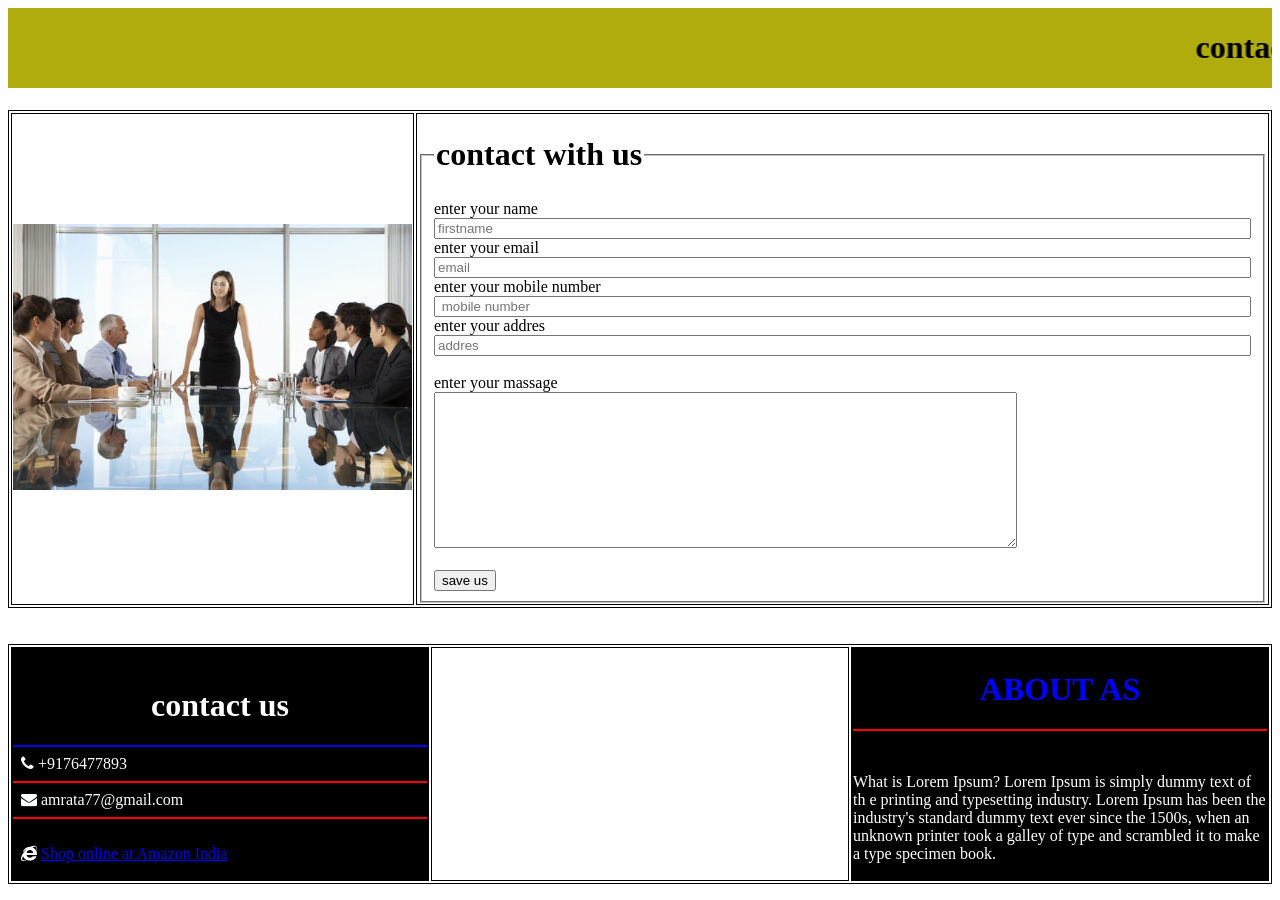
<file: contacters/index.html>
<!DOCTYPE html>
<html lang="en" dir="ltr">
  <head>
    <meta charset="utf-8">
    <link rel="stylesheet" href="https://cdnjs.cloudflare.com/ajax/libs/font-awesome/4.7.0/css/font-awesome.min.css">
    <title>contact</title>
  </head>
  <body>
<marquee bgcolor="blacke">
 <h1><font color="black">contact with my company </font></h1>

    </marquee>
    <br/>
     <br/>
    <table border="1" width="100%" bordercolor="black">
      <tr>
        <td width="50%">
<img src="1.jpg" width="100%">

        </td>
        <td width="50%">
<fieldset>

  <legend><h1>contact with us</h1></legend>
<form>
  <label>enter your name</label>
  <input placeholder="firstname" size="100">
  <label>enter your email</label>
  <input placeholder="email" size="100">
  <label>enter your mobile number</label>
  <input placeholder=" mobile number" size="100">
  <label>enter your addres</label>
  <input placeholder="addres" size="100">
     <br/>
      <br/>
  <label>enter your massage</label>
    <br/>
   <textarea rows="10" cols="70"></textarea>
   <br/>
      <br/>
   <button bgcolor="red">save us</button>

</form>

</fieldset>
        </td>
      </tr>
    </table>
<br/>
<br/>
    <table border="1" bordercolor="black" width="100%">
      <tr>
        <td width="33.3%" bgcolor="black">
          <font color="white">
<h1 align="center">contact us</h1>
<hr color="blue"/>
&nbsp;
<i class="fa fa-phone"></i>
<label>+9176477893</label>
<hr color="red"/>
 
&nbsp;
<i class="fa fa-envelope"></i>
<label>amrata77@gmail.com</label>
<hr color="red"/>
<br/>
&nbsp;
<i class="fa fa-internet-explorer"></i>
<a href="https://www.amazon.in" target="_blank">
Shop online at Amazon India
</a>

          </font>

        </td>

        <td width="33.3%"></td>

        <td width="33.3%" bgcolor="black">
<font color="white">

<h1 align="center"><font color="blue">ABOUT AS</font></h1>
<hr color="red"/>
&nbsp;
<p>
  What is Lorem Ipsum?
  Lorem Ipsum is simply dummy text of th
  e printing and typesetting industry. Lorem Ipsum has been the
   industry's standard dummy text ever since the 1500s, when an
    unknown printer took
  a galley of type and scrambled it to make a type specimen book.

</p>



</font>



        </td>
      </tr>
    </table>

  </body>
</html>
</file>
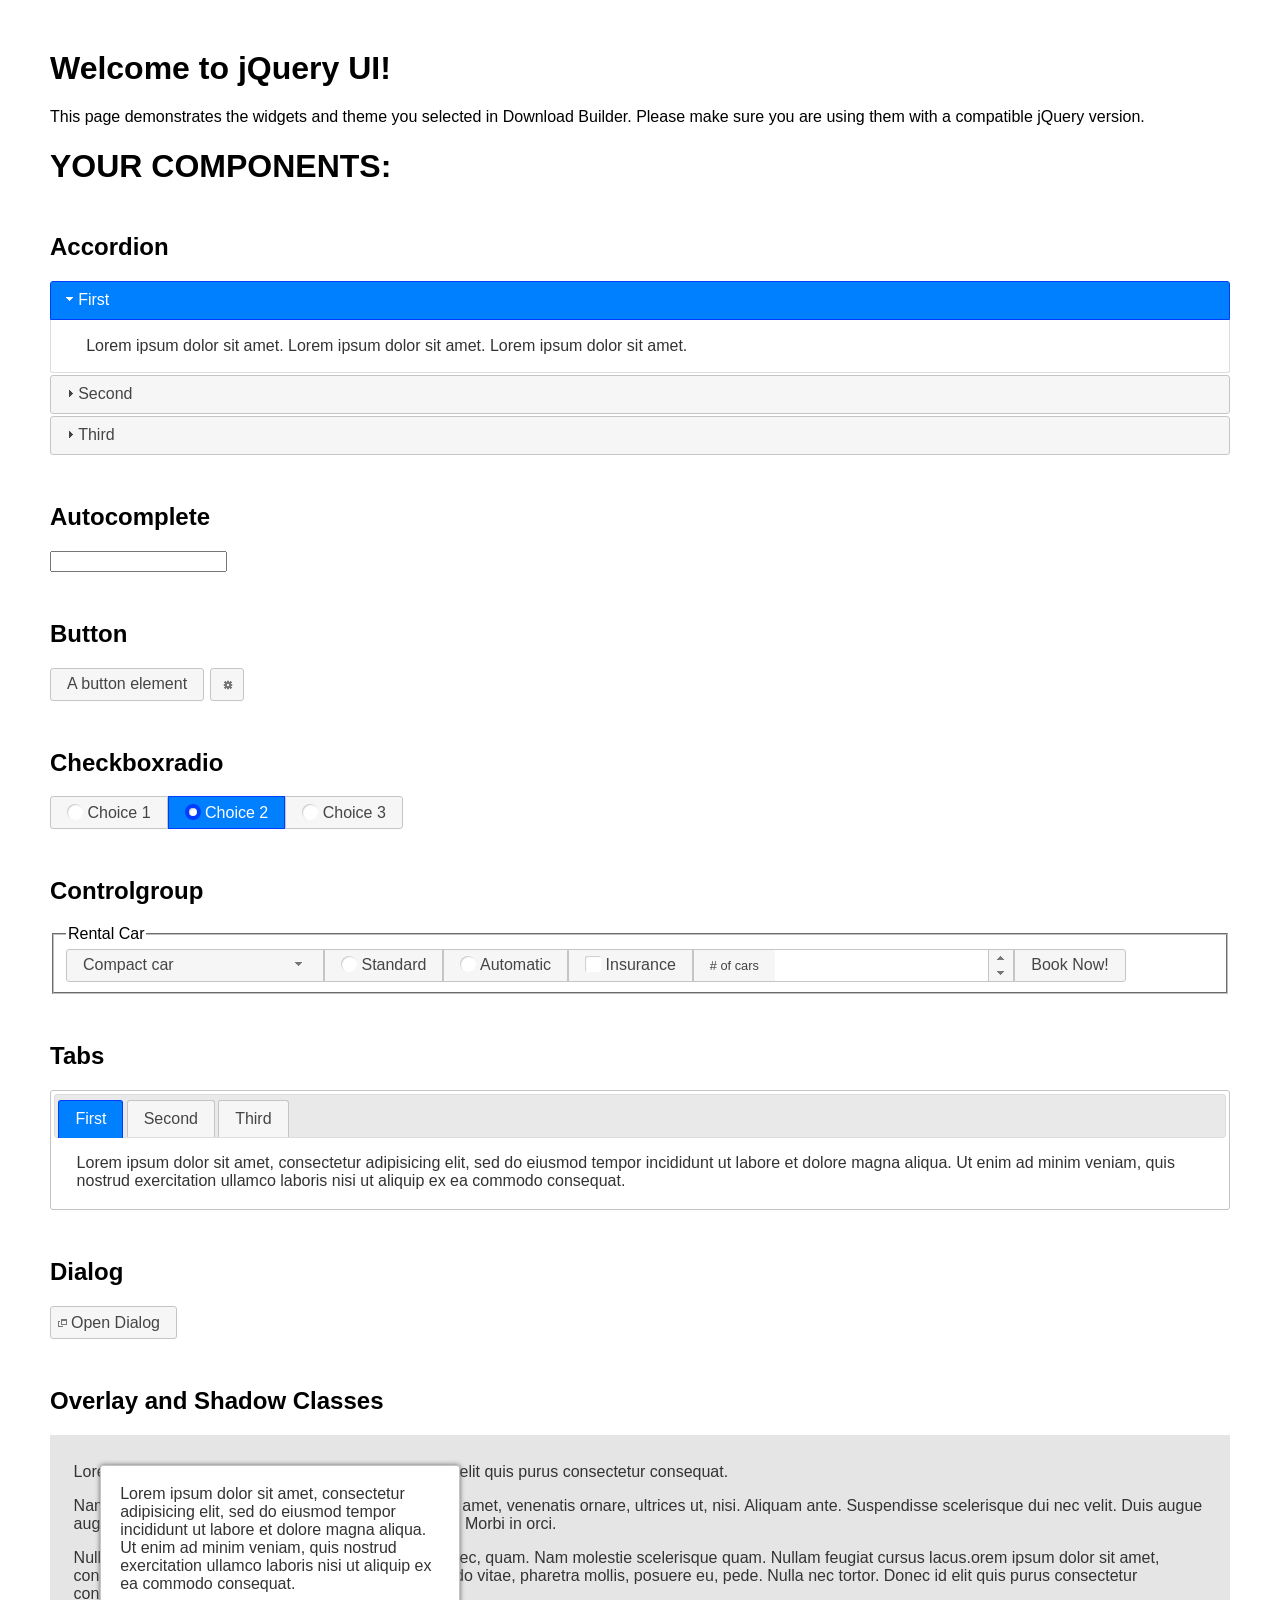
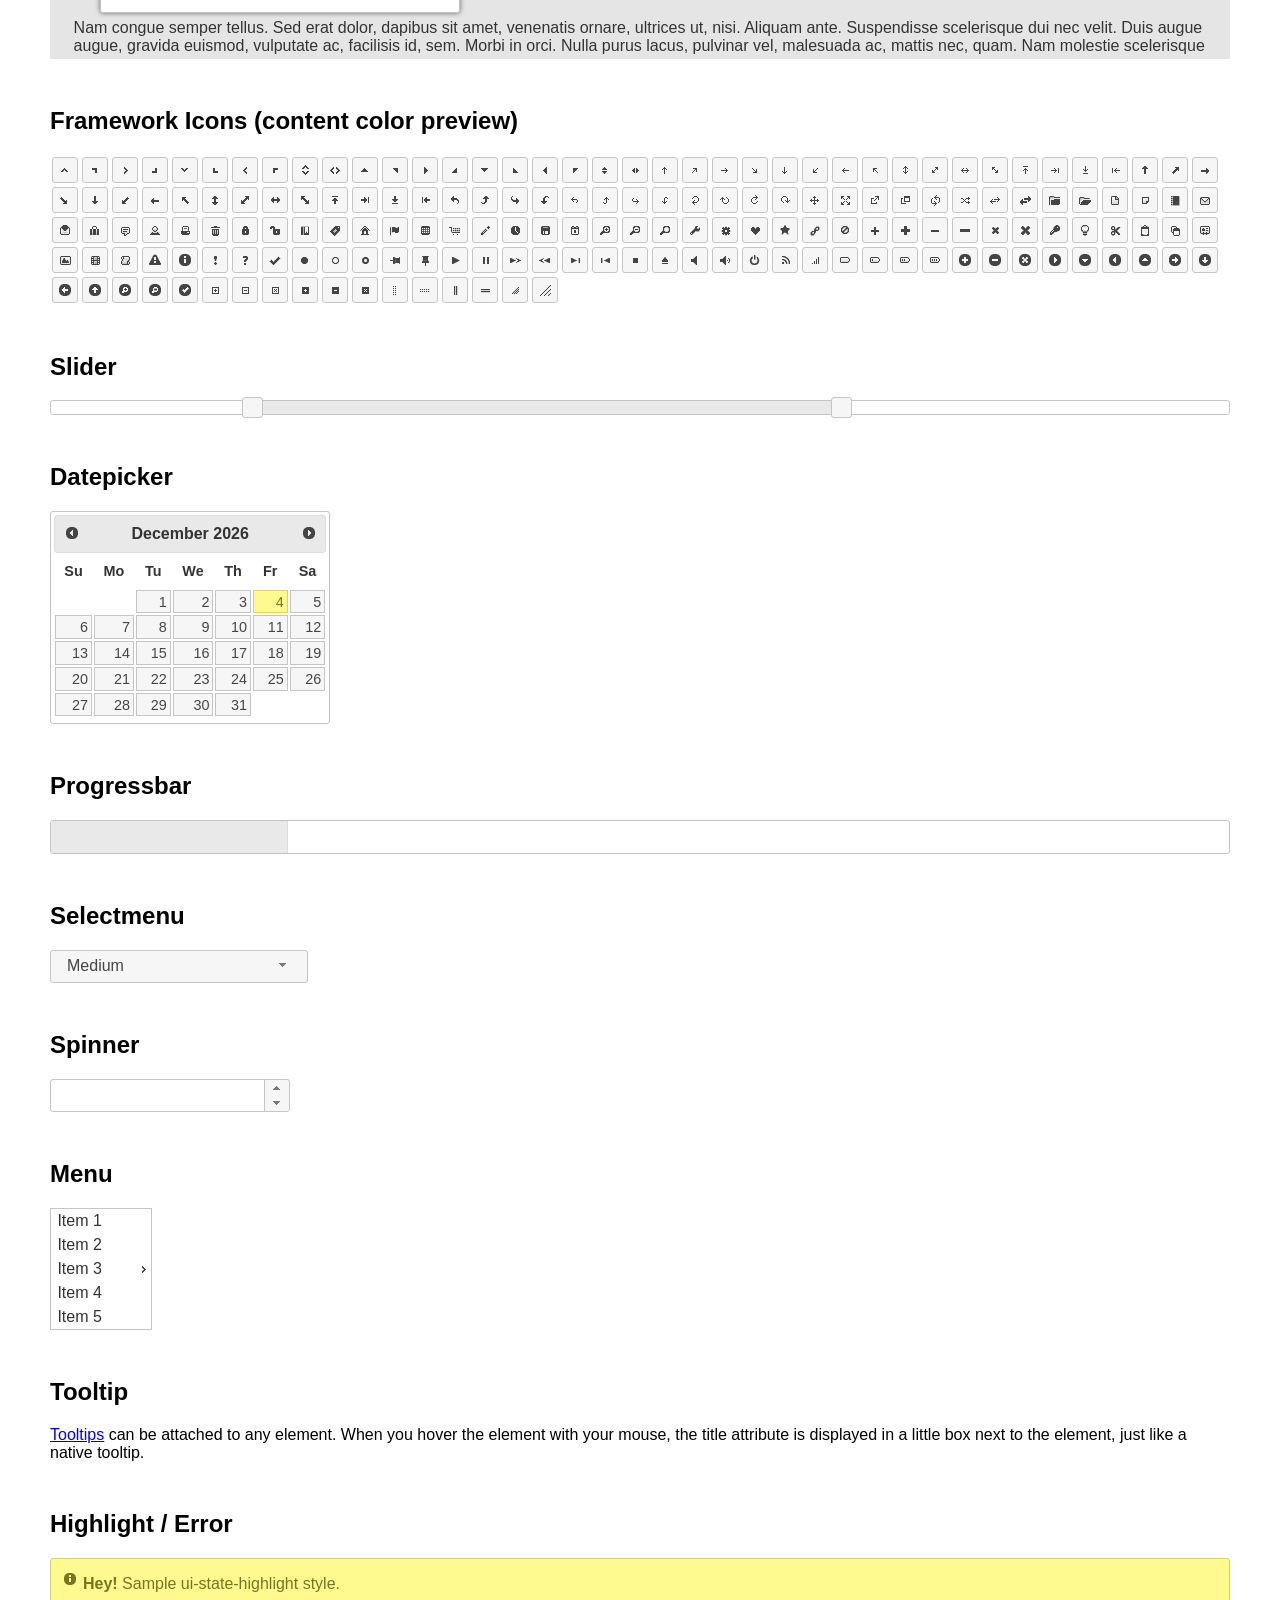
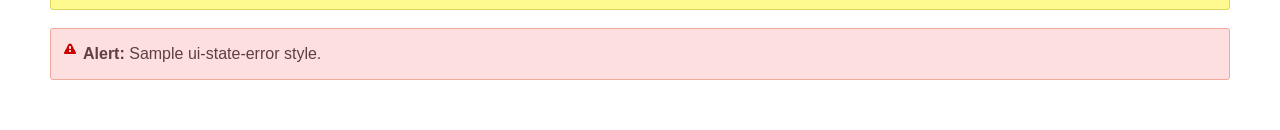
<file: api/jequery-ui/index.html>
<!doctype html>
<html lang="us">
<head>
	<meta charset="utf-8">
	<title>jQuery UI Example Page</title>
	<link href="jquery-ui.css" rel="stylesheet">
	<style>
	body{
		font-family: "Trebuchet MS", sans-serif;
		margin: 50px;
	}
	.demoHeaders {
		margin-top: 2em;
	}
	#dialog-link {
		padding: .4em 1em .4em 20px;
		text-decoration: none;
		position: relative;
	}
	#dialog-link span.ui-icon {
		margin: 0 5px 0 0;
		position: absolute;
		left: .2em;
		top: 50%;
		margin-top: -8px;
	}
	#icons {
		margin: 0;
		padding: 0;
	}
	#icons li {
		margin: 2px;
		position: relative;
		padding: 4px 0;
		cursor: pointer;
		float: left;
		list-style: none;
	}
	#icons span.ui-icon {
		float: left;
		margin: 0 4px;
	}
	.fakewindowcontain .ui-widget-overlay {
		position: absolute;
	}
	select {
		width: 200px;
	}
	</style>
</head>
<body>

<h1>Welcome to jQuery UI!</h1>

<div class="ui-widget">
	<p>This page demonstrates the widgets and theme you selected in Download Builder. Please make sure you are using them with a compatible jQuery version.</p>
</div>

<h1>YOUR COMPONENTS:</h1>

<!-- Accordion -->
<h2 class="demoHeaders">Accordion</h2>
<div id="accordion">
	<h3>First</h3>
	<div>Lorem ipsum dolor sit amet. Lorem ipsum dolor sit amet. Lorem ipsum dolor sit amet.</div>
	<h3>Second</h3>
	<div>Phasellus mattis tincidunt nibh.</div>
	<h3>Third</h3>
	<div>Nam dui erat, auctor a, dignissim quis.</div>
</div>

<!-- Autocomplete -->
<h2 class="demoHeaders">Autocomplete</h2>
<div>
	<input id="autocomplete" title="type &quot;a&quot;">
</div>

<!-- Button -->
<h2 class="demoHeaders">Button</h2>
<button id="button">A button element</button>
<button id="button-icon">An icon-only button</button>

<!-- Checkboxradio -->
<h2 class="demoHeaders">Checkboxradio</h2>
<form style="margin-top: 1em;">
	<div id="radioset">
		<input type="radio" id="radio1" name="radio"><label for="radio1">Choice 1</label>
		<input type="radio" id="radio2" name="radio" checked="checked"><label for="radio2">Choice 2</label>
		<input type="radio" id="radio3" name="radio"><label for="radio3">Choice 3</label>
	</div>
</form>

<!-- Controlgroup -->
<h2 class="demoHeaders">Controlgroup</h2>
<fieldset>
	<legend>Rental Car</legend>
	<div id="controlgroup">
		<select id="car-type">
			<option>Compact car</option>
			<option>Midsize car</option>
			<option>Full size car</option>
			<option>SUV</option>
			<option>Luxury</option>
			<option>Truck</option>
			<option>Van</option>
		</select>
		<label for="transmission-standard">Standard</label>
		<input type="radio" name="transmission" id="transmission-standard">
		<label for="transmission-automatic">Automatic</label>
		<input type="radio" name="transmission" id="transmission-automatic">
		<label for="insurance">Insurance</label>
		<input type="checkbox" name="insurance" id="insurance">
		<label for="horizontal-spinner" class="ui-controlgroup-label"># of cars</label>
		<input id="horizontal-spinner" class="ui-spinner-input">
		<button>Book Now!</button>
	</div>
</fieldset>

<!-- Tabs -->
<h2 class="demoHeaders">Tabs</h2>
<div id="tabs">
	<ul>
		<li><a href="#tabs-1">First</a></li>
		<li><a href="#tabs-2">Second</a></li>
		<li><a href="#tabs-3">Third</a></li>
	</ul>
	<div id="tabs-1">Lorem ipsum dolor sit amet, consectetur adipisicing elit, sed do eiusmod tempor incididunt ut labore et dolore magna aliqua. Ut enim ad minim veniam, quis nostrud exercitation ullamco laboris nisi ut aliquip ex ea commodo consequat.</div>
	<div id="tabs-2">Phasellus mattis tincidunt nibh. Cras orci urna, blandit id, pretium vel, aliquet ornare, felis. Maecenas scelerisque sem non nisl. Fusce sed lorem in enim dictum bibendum.</div>
	<div id="tabs-3">Nam dui erat, auctor a, dignissim quis, sollicitudin eu, felis. Pellentesque nisi urna, interdum eget, sagittis et, consequat vestibulum, lacus. Mauris porttitor ullamcorper augue.</div>
</div>

<h2 class="demoHeaders">Dialog</h2>
<p>
	<button id="dialog-link" class="ui-button ui-corner-all ui-widget">
		<span class="ui-icon ui-icon-newwin"></span>Open Dialog
	</button>
</p>

<h2 class="demoHeaders">Overlay and Shadow Classes</h2>
<div style="position: relative; width: 96%; height: 200px; padding:1% 2%; overflow:hidden;" class="fakewindowcontain">
	<p>Lorem ipsum dolor sit amet,  Nulla nec tortor. Donec id elit quis purus consectetur consequat. </p><p>Nam congue semper tellus. Sed erat dolor, dapibus sit amet, venenatis ornare, ultrices ut, nisi. Aliquam ante. Suspendisse scelerisque dui nec velit. Duis augue augue, gravida euismod, vulputate ac, facilisis id, sem. Morbi in orci. </p><p>Nulla purus lacus, pulvinar vel, malesuada ac, mattis nec, quam. Nam molestie scelerisque quam. Nullam feugiat cursus lacus.orem ipsum dolor sit amet, consectetur adipiscing elit. Donec libero risus, commodo vitae, pharetra mollis, posuere eu, pede. Nulla nec tortor. Donec id elit quis purus consectetur consequat. </p><p>Nam congue semper tellus. Sed erat dolor, dapibus sit amet, venenatis ornare, ultrices ut, nisi. Aliquam ante. Suspendisse scelerisque dui nec velit. Duis augue augue, gravida euismod, vulputate ac, facilisis id, sem. Morbi in orci. Nulla purus lacus, pulvinar vel, malesuada ac, mattis nec, quam. Nam molestie scelerisque quam. </p><p>Nullam feugiat cursus lacus.orem ipsum dolor sit amet, consectetur adipiscing elit. Donec libero risus, commodo vitae, pharetra mollis, posuere eu, pede. Nulla nec tortor. Donec id elit quis purus consectetur consequat. Nam congue semper tellus. Sed erat dolor, dapibus sit amet, venenatis ornare, ultrices ut, nisi. Aliquam ante. </p><p>Suspendisse scelerisque dui nec velit. Duis augue augue, gravida euismod, vulputate ac, facilisis id, sem. Morbi in orci. Nulla purus lacus, pulvinar vel, malesuada ac, mattis nec, quam. Nam molestie scelerisque quam. Nullam feugiat cursus lacus.orem ipsum dolor sit amet, consectetur adipiscing elit. Donec libero risus, commodo vitae, pharetra mollis, posuere eu, pede. Nulla nec tortor. Donec id elit quis purus consectetur consequat. Nam congue semper tellus. Sed erat dolor, dapibus sit amet, venenatis ornare, ultrices ut, nisi. </p>

	<!-- ui-dialog -->
	<div class="ui-widget-overlay ui-front"></div>
	<div style="position: absolute; width: 320px; left: 50px; top: 30px; padding: 1.2em" class="ui-widget ui-front ui-widget-content ui-corner-all ui-widget-shadow">
		Lorem ipsum dolor sit amet, consectetur adipisicing elit, sed do eiusmod tempor incididunt ut labore et dolore magna aliqua. Ut enim ad minim veniam, quis nostrud exercitation ullamco laboris nisi ut aliquip ex ea commodo consequat.
	</div>

</div>

<!-- ui-dialog -->
<div id="dialog" title="Dialog Title">
	<p>Lorem ipsum dolor sit amet, consectetur adipisicing elit, sed do eiusmod tempor incididunt ut labore et dolore magna aliqua. Ut enim ad minim veniam, quis nostrud exercitation ullamco laboris nisi ut aliquip ex ea commodo consequat.</p>
</div>


<h2 class="demoHeaders">Framework Icons (content color preview)</h2>
<ul id="icons" class="ui-widget ui-helper-clearfix">
	<li class="ui-state-default ui-corner-all" title=".ui-icon-caret-1-n"><span class="ui-icon ui-icon-caret-1-n"></span></li>
	<li class="ui-state-default ui-corner-all" title=".ui-icon-caret-1-ne"><span class="ui-icon ui-icon-caret-1-ne"></span></li>
	<li class="ui-state-default ui-corner-all" title=".ui-icon-caret-1-e"><span class="ui-icon ui-icon-caret-1-e"></span></li>
	<li class="ui-state-default ui-corner-all" title=".ui-icon-caret-1-se"><span class="ui-icon ui-icon-caret-1-se"></span></li>
	<li class="ui-state-default ui-corner-all" title=".ui-icon-caret-1-s"><span class="ui-icon ui-icon-caret-1-s"></span></li>
	<li class="ui-state-default ui-corner-all" title=".ui-icon-caret-1-sw"><span class="ui-icon ui-icon-caret-1-sw"></span></li>
	<li class="ui-state-default ui-corner-all" title=".ui-icon-caret-1-w"><span class="ui-icon ui-icon-caret-1-w"></span></li>
	<li class="ui-state-default ui-corner-all" title=".ui-icon-caret-1-nw"><span class="ui-icon ui-icon-caret-1-nw"></span></li>
	<li class="ui-state-default ui-corner-all" title=".ui-icon-caret-2-n-s"><span class="ui-icon ui-icon-caret-2-n-s"></span></li>
	<li class="ui-state-default ui-corner-all" title=".ui-icon-caret-2-e-w"><span class="ui-icon ui-icon-caret-2-e-w"></span></li>
	<li class="ui-state-default ui-corner-all" title=".ui-icon-triangle-1-n"><span class="ui-icon ui-icon-triangle-1-n"></span></li>
	<li class="ui-state-default ui-corner-all" title=".ui-icon-triangle-1-ne"><span class="ui-icon ui-icon-triangle-1-ne"></span></li>
	<li class="ui-state-default ui-corner-all" title=".ui-icon-triangle-1-e"><span class="ui-icon ui-icon-triangle-1-e"></span></li>
	<li class="ui-state-default ui-corner-all" title=".ui-icon-triangle-1-se"><span class="ui-icon ui-icon-triangle-1-se"></span></li>
	<li class="ui-state-default ui-corner-all" title=".ui-icon-triangle-1-s"><span class="ui-icon ui-icon-triangle-1-s"></span></li>
	<li class="ui-state-default ui-corner-all" title=".ui-icon-triangle-1-sw"><span class="ui-icon ui-icon-triangle-1-sw"></span></li>
	<li class="ui-state-default ui-corner-all" title=".ui-icon-triangle-1-w"><span class="ui-icon ui-icon-triangle-1-w"></span></li>
	<li class="ui-state-default ui-corner-all" title=".ui-icon-triangle-1-nw"><span class="ui-icon ui-icon-triangle-1-nw"></span></li>
	<li class="ui-state-default ui-corner-all" title=".ui-icon-triangle-2-n-s"><span class="ui-icon ui-icon-triangle-2-n-s"></span></li>
	<li class="ui-state-default ui-corner-all" title=".ui-icon-triangle-2-e-w"><span class="ui-icon ui-icon-triangle-2-e-w"></span></li>
	<li class="ui-state-default ui-corner-all" title=".ui-icon-arrow-1-n"><span class="ui-icon ui-icon-arrow-1-n"></span></li>
	<li class="ui-state-default ui-corner-all" title=".ui-icon-arrow-1-ne"><span class="ui-icon ui-icon-arrow-1-ne"></span></li>
	<li class="ui-state-default ui-corner-all" title=".ui-icon-arrow-1-e"><span class="ui-icon ui-icon-arrow-1-e"></span></li>
	<li class="ui-state-default ui-corner-all" title=".ui-icon-arrow-1-se"><span class="ui-icon ui-icon-arrow-1-se"></span></li>
	<li class="ui-state-default ui-corner-all" title=".ui-icon-arrow-1-s"><span class="ui-icon ui-icon-arrow-1-s"></span></li>
	<li class="ui-state-default ui-corner-all" title=".ui-icon-arrow-1-sw"><span class="ui-icon ui-icon-arrow-1-sw"></span></li>
	<li class="ui-state-default ui-corner-all" title=".ui-icon-arrow-1-w"><span class="ui-icon ui-icon-arrow-1-w"></span></li>
	<li class="ui-state-default ui-corner-all" title=".ui-icon-arrow-1-nw"><span class="ui-icon ui-icon-arrow-1-nw"></span></li>
	<li class="ui-state-default ui-corner-all" title=".ui-icon-arrow-2-n-s"><span class="ui-icon ui-icon-arrow-2-n-s"></span></li>
	<li class="ui-state-default ui-corner-all" title=".ui-icon-arrow-2-ne-sw"><span class="ui-icon ui-icon-arrow-2-ne-sw"></span></li>
	<li class="ui-state-default ui-corner-all" title=".ui-icon-arrow-2-e-w"><span class="ui-icon ui-icon-arrow-2-e-w"></span></li>
	<li class="ui-state-default ui-corner-all" title=".ui-icon-arrow-2-se-nw"><span class="ui-icon ui-icon-arrow-2-se-nw"></span></li>
	<li class="ui-state-default ui-corner-all" title=".ui-icon-arrowstop-1-n"><span class="ui-icon ui-icon-arrowstop-1-n"></span></li>
	<li class="ui-state-default ui-corner-all" title=".ui-icon-arrowstop-1-e"><span class="ui-icon ui-icon-arrowstop-1-e"></span></li>
	<li class="ui-state-default ui-corner-all" title=".ui-icon-arrowstop-1-s"><span class="ui-icon ui-icon-arrowstop-1-s"></span></li>
	<li class="ui-state-default ui-corner-all" title=".ui-icon-arrowstop-1-w"><span class="ui-icon ui-icon-arrowstop-1-w"></span></li>
	<li class="ui-state-default ui-corner-all" title=".ui-icon-arrowthick-1-n"><span class="ui-icon ui-icon-arrowthick-1-n"></span></li>
	<li class="ui-state-default ui-corner-all" title=".ui-icon-arrowthick-1-ne"><span class="ui-icon ui-icon-arrowthick-1-ne"></span></li>
	<li class="ui-state-default ui-corner-all" title=".ui-icon-arrowthick-1-e"><span class="ui-icon ui-icon-arrowthick-1-e"></span></li>
	<li class="ui-state-default ui-corner-all" title=".ui-icon-arrowthick-1-se"><span class="ui-icon ui-icon-arrowthick-1-se"></span></li>
	<li class="ui-state-default ui-corner-all" title=".ui-icon-arrowthick-1-s"><span class="ui-icon ui-icon-arrowthick-1-s"></span></li>
	<li class="ui-state-default ui-corner-all" title=".ui-icon-arrowthick-1-sw"><span class="ui-icon ui-icon-arrowthick-1-sw"></span></li>
	<li class="ui-state-default ui-corner-all" title=".ui-icon-arrowthick-1-w"><span class="ui-icon ui-icon-arrowthick-1-w"></span></li>
	<li class="ui-state-default ui-corner-all" title=".ui-icon-arrowthick-1-nw"><span class="ui-icon ui-icon-arrowthick-1-nw"></span></li>
	<li class="ui-state-default ui-corner-all" title=".ui-icon-arrowthick-2-n-s"><span class="ui-icon ui-icon-arrowthick-2-n-s"></span></li>
	<li class="ui-state-default ui-corner-all" title=".ui-icon-arrowthick-2-ne-sw"><span class="ui-icon ui-icon-arrowthick-2-ne-sw"></span></li>
	<li class="ui-state-default ui-corner-all" title=".ui-icon-arrowthick-2-e-w"><span class="ui-icon ui-icon-arrowthick-2-e-w"></span></li>
	<li class="ui-state-default ui-corner-all" title=".ui-icon-arrowthick-2-se-nw"><span class="ui-icon ui-icon-arrowthick-2-se-nw"></span></li>
	<li class="ui-state-default ui-corner-all" title=".ui-icon-arrowthickstop-1-n"><span class="ui-icon ui-icon-arrowthickstop-1-n"></span></li>
	<li class="ui-state-default ui-corner-all" title=".ui-icon-arrowthickstop-1-e"><span class="ui-icon ui-icon-arrowthickstop-1-e"></span></li>
	<li class="ui-state-default ui-corner-all" title=".ui-icon-arrowthickstop-1-s"><span class="ui-icon ui-icon-arrowthickstop-1-s"></span></li>
	<li class="ui-state-default ui-corner-all" title=".ui-icon-arrowthickstop-1-w"><span class="ui-icon ui-icon-arrowthickstop-1-w"></span></li>
	<li class="ui-state-default ui-corner-all" title=".ui-icon-arrowreturnthick-1-w"><span class="ui-icon ui-icon-arrowreturnthick-1-w"></span></li>
	<li class="ui-state-default ui-corner-all" title=".ui-icon-arrowreturnthick-1-n"><span class="ui-icon ui-icon-arrowreturnthick-1-n"></span></li>
	<li class="ui-state-default ui-corner-all" title=".ui-icon-arrowreturnthick-1-e"><span class="ui-icon ui-icon-arrowreturnthick-1-e"></span></li>
	<li class="ui-state-default ui-corner-all" title=".ui-icon-arrowreturnthick-1-s"><span class="ui-icon ui-icon-arrowreturnthick-1-s"></span></li>
	<li class="ui-state-default ui-corner-all" title=".ui-icon-arrowreturn-1-w"><span class="ui-icon ui-icon-arrowreturn-1-w"></span></li>
	<li class="ui-state-default ui-corner-all" title=".ui-icon-arrowreturn-1-n"><span class="ui-icon ui-icon-arrowreturn-1-n"></span></li>
	<li class="ui-state-default ui-corner-all" title=".ui-icon-arrowreturn-1-e"><span class="ui-icon ui-icon-arrowreturn-1-e"></span></li>
	<li class="ui-state-default ui-corner-all" title=".ui-icon-arrowreturn-1-s"><span class="ui-icon ui-icon-arrowreturn-1-s"></span></li>
	<li class="ui-state-default ui-corner-all" title=".ui-icon-arrowrefresh-1-w"><span class="ui-icon ui-icon-arrowrefresh-1-w"></span></li>
	<li class="ui-state-default ui-corner-all" title=".ui-icon-arrowrefresh-1-n"><span class="ui-icon ui-icon-arrowrefresh-1-n"></span></li>
	<li class="ui-state-default ui-corner-all" title=".ui-icon-arrowrefresh-1-e"><span class="ui-icon ui-icon-arrowrefresh-1-e"></span></li>
	<li class="ui-state-default ui-corner-all" title=".ui-icon-arrowrefresh-1-s"><span class="ui-icon ui-icon-arrowrefresh-1-s"></span></li>
	<li class="ui-state-default ui-corner-all" title=".ui-icon-arrow-4"><span class="ui-icon ui-icon-arrow-4"></span></li>
	<li class="ui-state-default ui-corner-all" title=".ui-icon-arrow-4-diag"><span class="ui-icon ui-icon-arrow-4-diag"></span></li>
	<li class="ui-state-default ui-corner-all" title=".ui-icon-extlink"><span class="ui-icon ui-icon-extlink"></span></li>
	<li class="ui-state-default ui-corner-all" title=".ui-icon-newwin"><span class="ui-icon ui-icon-newwin"></span></li>
	<li class="ui-state-default ui-corner-all" title=".ui-icon-refresh"><span class="ui-icon ui-icon-refresh"></span></li>
	<li class="ui-state-default ui-corner-all" title=".ui-icon-shuffle"><span class="ui-icon ui-icon-shuffle"></span></li>
	<li class="ui-state-default ui-corner-all" title=".ui-icon-transfer-e-w"><span class="ui-icon ui-icon-transfer-e-w"></span></li>
	<li class="ui-state-default ui-corner-all" title=".ui-icon-transferthick-e-w"><span class="ui-icon ui-icon-transferthick-e-w"></span></li>
	<li class="ui-state-default ui-corner-all" title=".ui-icon-folder-collapsed"><span class="ui-icon ui-icon-folder-collapsed"></span></li>
	<li class="ui-state-default ui-corner-all" title=".ui-icon-folder-open"><span class="ui-icon ui-icon-folder-open"></span></li>
	<li class="ui-state-default ui-corner-all" title=".ui-icon-document"><span class="ui-icon ui-icon-document"></span></li>
	<li class="ui-state-default ui-corner-all" title=".ui-icon-document-b"><span class="ui-icon ui-icon-document-b"></span></li>
	<li class="ui-state-default ui-corner-all" title=".ui-icon-note"><span class="ui-icon ui-icon-note"></span></li>
	<li class="ui-state-default ui-corner-all" title=".ui-icon-mail-closed"><span class="ui-icon ui-icon-mail-closed"></span></li>
	<li class="ui-state-default ui-corner-all" title=".ui-icon-mail-open"><span class="ui-icon ui-icon-mail-open"></span></li>
	<li class="ui-state-default ui-corner-all" title=".ui-icon-suitcase"><span class="ui-icon ui-icon-suitcase"></span></li>
	<li class="ui-state-default ui-corner-all" title=".ui-icon-comment"><span class="ui-icon ui-icon-comment"></span></li>
	<li class="ui-state-default ui-corner-all" title=".ui-icon-person"><span class="ui-icon ui-icon-person"></span></li>
	<li class="ui-state-default ui-corner-all" title=".ui-icon-print"><span class="ui-icon ui-icon-print"></span></li>
	<li class="ui-state-default ui-corner-all" title=".ui-icon-trash"><span class="ui-icon ui-icon-trash"></span></li>
	<li class="ui-state-default ui-corner-all" title=".ui-icon-locked"><span class="ui-icon ui-icon-locked"></span></li>
	<li class="ui-state-default ui-corner-all" title=".ui-icon-unlocked"><span class="ui-icon ui-icon-unlocked"></span></li>
	<li class="ui-state-default ui-corner-all" title=".ui-icon-bookmark"><span class="ui-icon ui-icon-bookmark"></span></li>
	<li class="ui-state-default ui-corner-all" title=".ui-icon-tag"><span class="ui-icon ui-icon-tag"></span></li>
	<li class="ui-state-default ui-corner-all" title=".ui-icon-home"><span class="ui-icon ui-icon-home"></span></li>
	<li class="ui-state-default ui-corner-all" title=".ui-icon-flag"><span class="ui-icon ui-icon-flag"></span></li>
	<li class="ui-state-default ui-corner-all" title=".ui-icon-calculator"><span class="ui-icon ui-icon-calculator"></span></li>
	<li class="ui-state-default ui-corner-all" title=".ui-icon-cart"><span class="ui-icon ui-icon-cart"></span></li>
	<li class="ui-state-default ui-corner-all" title=".ui-icon-pencil"><span class="ui-icon ui-icon-pencil"></span></li>
	<li class="ui-state-default ui-corner-all" title=".ui-icon-clock"><span class="ui-icon ui-icon-clock"></span></li>
	<li class="ui-state-default ui-corner-all" title=".ui-icon-disk"><span class="ui-icon ui-icon-disk"></span></li>
	<li class="ui-state-default ui-corner-all" title=".ui-icon-calendar"><span class="ui-icon ui-icon-calendar"></span></li>
	<li class="ui-state-default ui-corner-all" title=".ui-icon-zoomin"><span class="ui-icon ui-icon-zoomin"></span></li>
	<li class="ui-state-default ui-corner-all" title=".ui-icon-zoomout"><span class="ui-icon ui-icon-zoomout"></span></li>
	<li class="ui-state-default ui-corner-all" title=".ui-icon-search"><span class="ui-icon ui-icon-search"></span></li>
	<li class="ui-state-default ui-corner-all" title=".ui-icon-wrench"><span class="ui-icon ui-icon-wrench"></span></li>
	<li class="ui-state-default ui-corner-all" title=".ui-icon-gear"><span class="ui-icon ui-icon-gear"></span></li>
	<li class="ui-state-default ui-corner-all" title=".ui-icon-heart"><span class="ui-icon ui-icon-heart"></span></li>
	<li class="ui-state-default ui-corner-all" title=".ui-icon-star"><span class="ui-icon ui-icon-star"></span></li>
	<li class="ui-state-default ui-corner-all" title=".ui-icon-link"><span class="ui-icon ui-icon-link"></span></li>
	<li class="ui-state-default ui-corner-all" title=".ui-icon-cancel"><span class="ui-icon ui-icon-cancel"></span></li>
	<li class="ui-state-default ui-corner-all" title=".ui-icon-plus"><span class="ui-icon ui-icon-plus"></span></li>
	<li class="ui-state-default ui-corner-all" title=".ui-icon-plusthick"><span class="ui-icon ui-icon-plusthick"></span></li>
	<li class="ui-state-default ui-corner-all" title=".ui-icon-minus"><span class="ui-icon ui-icon-minus"></span></li>
	<li class="ui-state-default ui-corner-all" title=".ui-icon-minusthick"><span class="ui-icon ui-icon-minusthick"></span></li>
	<li class="ui-state-default ui-corner-all" title=".ui-icon-close"><span class="ui-icon ui-icon-close"></span></li>
	<li class="ui-state-default ui-corner-all" title=".ui-icon-closethick"><span class="ui-icon ui-icon-closethick"></span></li>
	<li class="ui-state-default ui-corner-all" title=".ui-icon-key"><span class="ui-icon ui-icon-key"></span></li>
	<li class="ui-state-default ui-corner-all" title=".ui-icon-lightbulb"><span class="ui-icon ui-icon-lightbulb"></span></li>
	<li class="ui-state-default ui-corner-all" title=".ui-icon-scissors"><span class="ui-icon ui-icon-scissors"></span></li>
	<li class="ui-state-default ui-corner-all" title=".ui-icon-clipboard"><span class="ui-icon ui-icon-clipboard"></span></li>
	<li class="ui-state-default ui-corner-all" title=".ui-icon-copy"><span class="ui-icon ui-icon-copy"></span></li>
	<li class="ui-state-default ui-corner-all" title=".ui-icon-contact"><span class="ui-icon ui-icon-contact"></span></li>
	<li class="ui-state-default ui-corner-all" title=".ui-icon-image"><span class="ui-icon ui-icon-image"></span></li>
	<li class="ui-state-default ui-corner-all" title=".ui-icon-video"><span class="ui-icon ui-icon-video"></span></li>
	<li class="ui-state-default ui-corner-all" title=".ui-icon-script"><span class="ui-icon ui-icon-script"></span></li>
	<li class="ui-state-default ui-corner-all" title=".ui-icon-alert"><span class="ui-icon ui-icon-alert"></span></li>
	<li class="ui-state-default ui-corner-all" title=".ui-icon-info"><span class="ui-icon ui-icon-info"></span></li>
	<li class="ui-state-default ui-corner-all" title=".ui-icon-notice"><span class="ui-icon ui-icon-notice"></span></li>
	<li class="ui-state-default ui-corner-all" title=".ui-icon-help"><span class="ui-icon ui-icon-help"></span></li>
	<li class="ui-state-default ui-corner-all" title=".ui-icon-check"><span class="ui-icon ui-icon-check"></span></li>
	<li class="ui-state-default ui-corner-all" title=".ui-icon-bullet"><span class="ui-icon ui-icon-bullet"></span></li>
	<li class="ui-state-default ui-corner-all" title=".ui-icon-radio-off"><span class="ui-icon ui-icon-radio-off"></span></li>
	<li class="ui-state-default ui-corner-all" title=".ui-icon-radio-on"><span class="ui-icon ui-icon-radio-on"></span></li>
	<li class="ui-state-default ui-corner-all" title=".ui-icon-pin-w"><span class="ui-icon ui-icon-pin-w"></span></li>
	<li class="ui-state-default ui-corner-all" title=".ui-icon-pin-s"><span class="ui-icon ui-icon-pin-s"></span></li>
	<li class="ui-state-default ui-corner-all" title=".ui-icon-play"><span class="ui-icon ui-icon-play"></span></li>
	<li class="ui-state-default ui-corner-all" title=".ui-icon-pause"><span class="ui-icon ui-icon-pause"></span></li>
	<li class="ui-state-default ui-corner-all" title=".ui-icon-seek-next"><span class="ui-icon ui-icon-seek-next"></span></li>
	<li class="ui-state-default ui-corner-all" title=".ui-icon-seek-prev"><span class="ui-icon ui-icon-seek-prev"></span></li>
	<li class="ui-state-default ui-corner-all" title=".ui-icon-seek-end"><span class="ui-icon ui-icon-seek-end"></span></li>
	<li class="ui-state-default ui-corner-all" title=".ui-icon-seek-first"><span class="ui-icon ui-icon-seek-first"></span></li>
	<li class="ui-state-default ui-corner-all" title=".ui-icon-stop"><span class="ui-icon ui-icon-stop"></span></li>
	<li class="ui-state-default ui-corner-all" title=".ui-icon-eject"><span class="ui-icon ui-icon-eject"></span></li>
	<li class="ui-state-default ui-corner-all" title=".ui-icon-volume-off"><span class="ui-icon ui-icon-volume-off"></span></li>
	<li class="ui-state-default ui-corner-all" title=".ui-icon-volume-on"><span class="ui-icon ui-icon-volume-on"></span></li>
	<li class="ui-state-default ui-corner-all" title=".ui-icon-power"><span class="ui-icon ui-icon-power"></span></li>
	<li class="ui-state-default ui-corner-all" title=".ui-icon-signal-diag"><span class="ui-icon ui-icon-signal-diag"></span></li>
	<li class="ui-state-default ui-corner-all" title=".ui-icon-signal"><span class="ui-icon ui-icon-signal"></span></li>
	<li class="ui-state-default ui-corner-all" title=".ui-icon-battery-0"><span class="ui-icon ui-icon-battery-0"></span></li>
	<li class="ui-state-default ui-corner-all" title=".ui-icon-battery-1"><span class="ui-icon ui-icon-battery-1"></span></li>
	<li class="ui-state-default ui-corner-all" title=".ui-icon-battery-2"><span class="ui-icon ui-icon-battery-2"></span></li>
	<li class="ui-state-default ui-corner-all" title=".ui-icon-battery-3"><span class="ui-icon ui-icon-battery-3"></span></li>
	<li class="ui-state-default ui-corner-all" title=".ui-icon-circle-plus"><span class="ui-icon ui-icon-circle-plus"></span></li>
	<li class="ui-state-default ui-corner-all" title=".ui-icon-circle-minus"><span class="ui-icon ui-icon-circle-minus"></span></li>
	<li class="ui-state-default ui-corner-all" title=".ui-icon-circle-close"><span class="ui-icon ui-icon-circle-close"></span></li>
	<li class="ui-state-default ui-corner-all" title=".ui-icon-circle-triangle-e"><span class="ui-icon ui-icon-circle-triangle-e"></span></li>
	<li class="ui-state-default ui-corner-all" title=".ui-icon-circle-triangle-s"><span class="ui-icon ui-icon-circle-triangle-s"></span></li>
	<li class="ui-state-default ui-corner-all" title=".ui-icon-circle-triangle-w"><span class="ui-icon ui-icon-circle-triangle-w"></span></li>
	<li class="ui-state-default ui-corner-all" title=".ui-icon-circle-triangle-n"><span class="ui-icon ui-icon-circle-triangle-n"></span></li>
	<li class="ui-state-default ui-corner-all" title=".ui-icon-circle-arrow-e"><span class="ui-icon ui-icon-circle-arrow-e"></span></li>
	<li class="ui-state-default ui-corner-all" title=".ui-icon-circle-arrow-s"><span class="ui-icon ui-icon-circle-arrow-s"></span></li>
	<li class="ui-state-default ui-corner-all" title=".ui-icon-circle-arrow-w"><span class="ui-icon ui-icon-circle-arrow-w"></span></li>
	<li class="ui-state-default ui-corner-all" title=".ui-icon-circle-arrow-n"><span class="ui-icon ui-icon-circle-arrow-n"></span></li>
	<li class="ui-state-default ui-corner-all" title=".ui-icon-circle-zoomin"><span class="ui-icon ui-icon-circle-zoomin"></span></li>
	<li class="ui-state-default ui-corner-all" title=".ui-icon-circle-zoomout"><span class="ui-icon ui-icon-circle-zoomout"></span></li>
	<li class="ui-state-default ui-corner-all" title=".ui-icon-circle-check"><span class="ui-icon ui-icon-circle-check"></span></li>
	<li class="ui-state-default ui-corner-all" title=".ui-icon-circlesmall-plus"><span class="ui-icon ui-icon-circlesmall-plus"></span></li>
	<li class="ui-state-default ui-corner-all" title=".ui-icon-circlesmall-minus"><span class="ui-icon ui-icon-circlesmall-minus"></span></li>
	<li class="ui-state-default ui-corner-all" title=".ui-icon-circlesmall-close"><span class="ui-icon ui-icon-circlesmall-close"></span></li>
	<li class="ui-state-default ui-corner-all" title=".ui-icon-squaresmall-plus"><span class="ui-icon ui-icon-squaresmall-plus"></span></li>
	<li class="ui-state-default ui-corner-all" title=".ui-icon-squaresmall-minus"><span class="ui-icon ui-icon-squaresmall-minus"></span></li>
	<li class="ui-state-default ui-corner-all" title=".ui-icon-squaresmall-close"><span class="ui-icon ui-icon-squaresmall-close"></span></li>
	<li class="ui-state-default ui-corner-all" title=".ui-icon-grip-dotted-vertical"><span class="ui-icon ui-icon-grip-dotted-vertical"></span></li>
	<li class="ui-state-default ui-corner-all" title=".ui-icon-grip-dotted-horizontal"><span class="ui-icon ui-icon-grip-dotted-horizontal"></span></li>
	<li class="ui-state-default ui-corner-all" title=".ui-icon-grip-solid-vertical"><span class="ui-icon ui-icon-grip-solid-vertical"></span></li>
	<li class="ui-state-default ui-corner-all" title=".ui-icon-grip-solid-horizontal"><span class="ui-icon ui-icon-grip-solid-horizontal"></span></li>
	<li class="ui-state-default ui-corner-all" title=".ui-icon-gripsmall-diagonal-se"><span class="ui-icon ui-icon-gripsmall-diagonal-se"></span></li>
	<li class="ui-state-default ui-corner-all" title=".ui-icon-grip-diagonal-se"><span class="ui-icon ui-icon-grip-diagonal-se"></span></li>
</ul>

<!-- Slider -->
<h2 class="demoHeaders">Slider</h2>
<div id="slider"></div>

<!-- Datepicker -->
<h2 class="demoHeaders">Datepicker</h2>
<div id="datepicker"></div>

<!-- Progressbar -->
<h2 class="demoHeaders">Progressbar</h2>
<div id="progressbar"></div>

<!-- Progressbar -->
<h2 class="demoHeaders">Selectmenu</h2>
<select id="selectmenu">
	<option>Slower</option>
	<option>Slow</option>
	<option selected="selected">Medium</option>
	<option>Fast</option>
	<option>Faster</option>
</select>

<!-- Spinner -->
<h2 class="demoHeaders">Spinner</h2>
<input id="spinner">

<!-- Menu -->
<h2 class="demoHeaders">Menu</h2>
<ul style="width:100px;" id="menu">
	<li><div>Item 1</div></li>
	<li><div>Item 2</div></li>
	<li><div>Item 3</div>
		<ul>
			<li><div>Item 3-1</div></li>
			<li><div>Item 3-2</div></li>
			<li><div>Item 3-3</div></li>
			<li><div>Item 3-4</div></li>
			<li><div>Item 3-5</div></li>
		</ul>
	</li>
	<li><div>Item 4</div></li>
	<li><div>Item 5</div></li>
</ul>

<!-- Tooltip -->
<h2 class="demoHeaders">Tooltip</h2>
<p id="tooltip">
	<a href="#" title="That&apos;s what this widget is">Tooltips</a> can be attached to any element. When you hover
the element with your mouse, the title attribute is displayed in a little box next to the element, just like a native tooltip.
</p>

<!-- Highlight / Error -->
<h2 class="demoHeaders">Highlight / Error</h2>
<div class="ui-widget">
	<div class="ui-state-highlight ui-corner-all" style="margin-top: 20px; padding: 0 .7em;">
		<p><span class="ui-icon ui-icon-info" style="float: left; margin-right: .3em;"></span>
		<strong>Hey!</strong> Sample ui-state-highlight style.</p>
	</div>
</div>
<br>
<div class="ui-widget">
	<div class="ui-state-error ui-corner-all" style="padding: 0 .7em;">
		<p><span class="ui-icon ui-icon-alert" style="float: left; margin-right: .3em;"></span>
		<strong>Alert:</strong> Sample ui-state-error style.</p>
	</div>
</div>

<script src="external/jquery/jquery.js"></script>
<script src="jquery-ui.js"></script>
<script>
$( "#accordion" ).accordion();

var availableTags = [
	"ActionScript",
	"AppleScript",
	"Asp",
	"BASIC",
	"C",
	"C++",
	"Clojure",
	"COBOL",
	"ColdFusion",
	"Erlang",
	"Fortran",
	"Groovy",
	"Haskell",
	"Java",
	"JavaScript",
	"Lisp",
	"Perl",
	"PHP",
	"Python",
	"Ruby",
	"Scala",
	"Scheme"
];
$( "#autocomplete" ).autocomplete({
	source: availableTags
});

$( "#button" ).button();
$( "#button-icon" ).button({
	icon: "ui-icon-gear",
	showLabel: false
});

$( "#radioset" ).controlgroup();

$( "#controlgroup" ).controlgroup();

$( "#tabs" ).tabs();

$( "#dialog" ).dialog({
	autoOpen: false,
	width: 400,
	buttons: [
		{
			text: "Ok",
			click: function() {
				$( this ).dialog( "close" );
			}
		},
		{
			text: "Cancel",
			click: function() {
				$( this ).dialog( "close" );
			}
		}
	]
});

// Link to open the dialog
$( "#dialog-link" ).click(function( event ) {
	$( "#dialog" ).dialog( "open" );
	event.preventDefault();
});

$( "#datepicker" ).datepicker({
	inline: true
});

$( "#slider" ).slider({
	range: true,
	values: [ 17, 67 ]
});

$( "#progressbar" ).progressbar({
	value: 20
});

$( "#spinner" ).spinner();

$( "#menu" ).menu();

$( "#tooltip" ).tooltip();

$( "#selectmenu" ).selectmenu();

// Hover states on the static widgets
$( "#dialog-link, #icons li" ).hover(
	function() {
		$( this ).addClass( "ui-state-hover" );
	},
	function() {
		$( this ).removeClass( "ui-state-hover" );
	}
);
</script>
</body>
</html>
</file>
